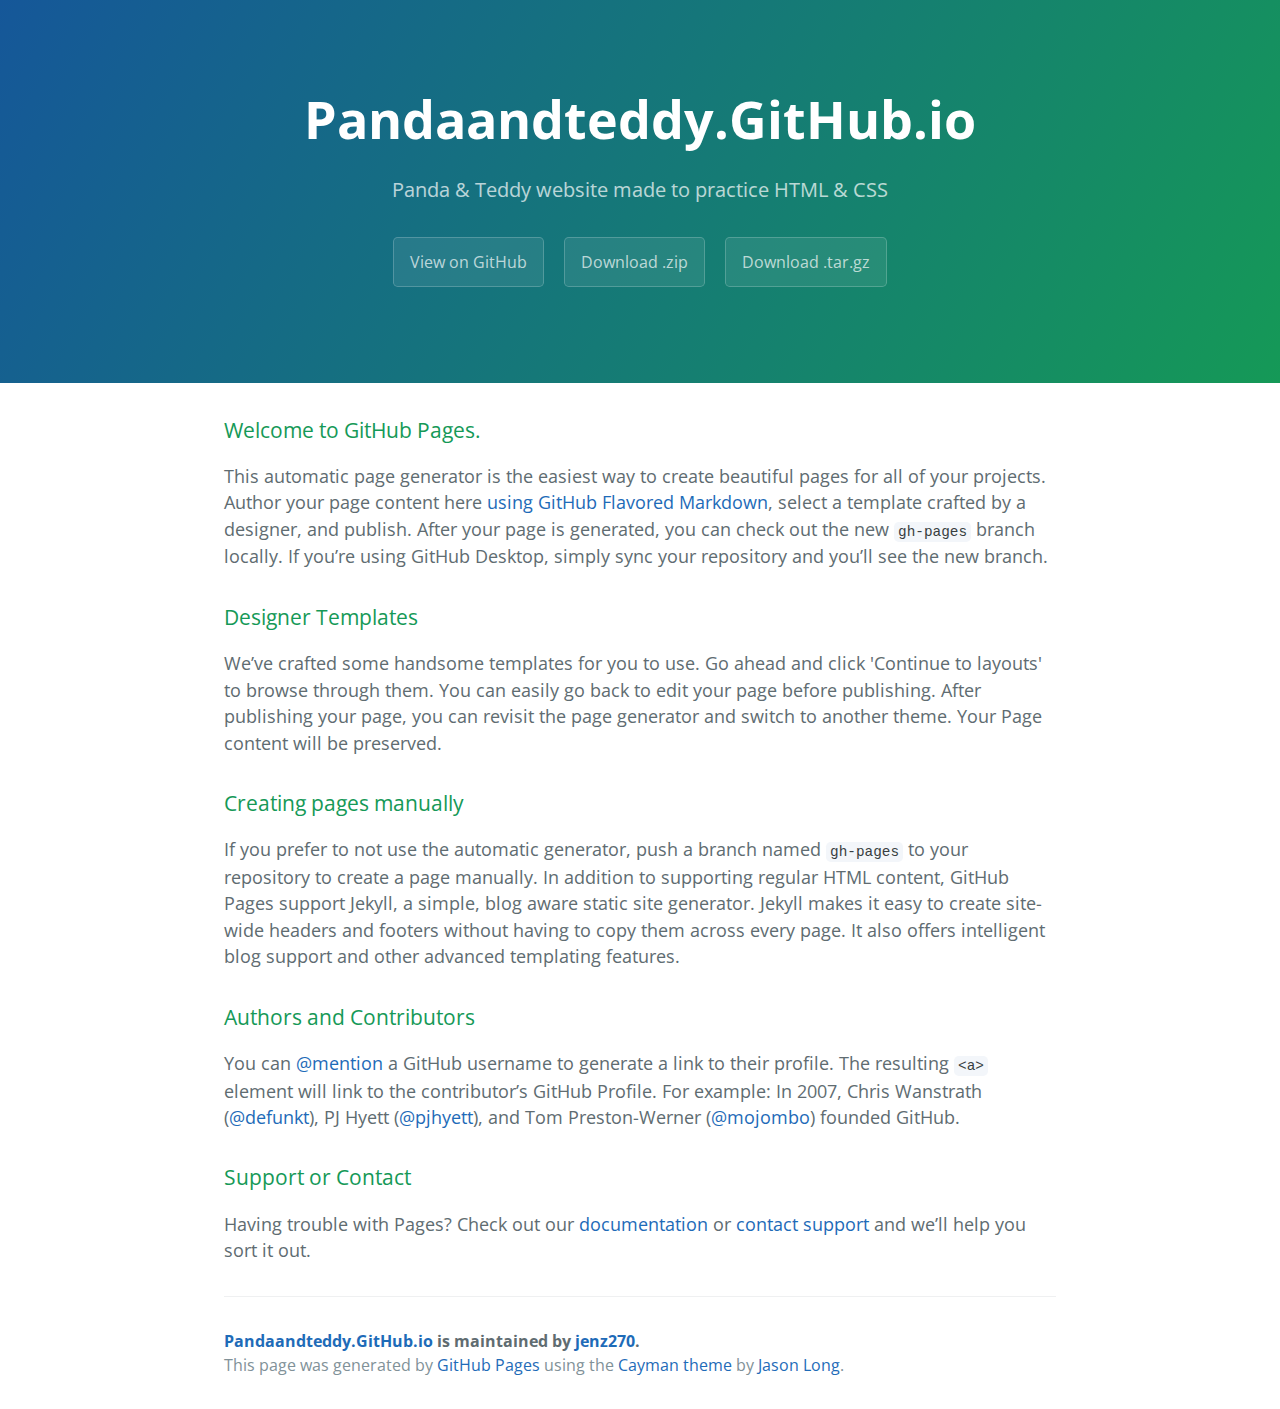
<file: index.html>
<!DOCTYPE html>
<html lang="en-us">
  <head>
    <meta charset="UTF-8">
    <title>Pandaandteddy.GitHub.io by jenz270</title>
    <meta name="viewport" content="width=device-width, initial-scale=1">
    <link rel="stylesheet" type="text/css" href="stylesheets/normalize.css" media="screen">
    <link href='https://fonts.googleapis.com/css?family=Open+Sans:400,700' rel='stylesheet' type='text/css'>
    <link rel="stylesheet" type="text/css" href="stylesheets/stylesheet.css" media="screen">
    <link rel="stylesheet" type="text/css" href="stylesheets/github-light.css" media="screen">
  </head>
  <body>
    <section class="page-header">
      <h1 class="project-name">Pandaandteddy.GitHub.io</h1>
      <h2 class="project-tagline"> Panda &amp; Teddy website made to practice HTML &amp; CSS</h2>
      <a href="https://github.com/jenz270/pandaandteddy.github.io" class="btn">View on GitHub</a>
      <a href="https://github.com/jenz270/pandaandteddy.github.io/zipball/master" class="btn">Download .zip</a>
      <a href="https://github.com/jenz270/pandaandteddy.github.io/tarball/master" class="btn">Download .tar.gz</a>
    </section>

    <section class="main-content">
      <h3>
<a id="welcome-to-github-pages" class="anchor" href="#welcome-to-github-pages" aria-hidden="true"><span class="octicon octicon-link"></span></a>Welcome to GitHub Pages.</h3>

<p>This automatic page generator is the easiest way to create beautiful pages for all of your projects. Author your page content here <a href="https://guides.github.com/features/mastering-markdown/">using GitHub Flavored Markdown</a>, select a template crafted by a designer, and publish. After your page is generated, you can check out the new <code>gh-pages</code> branch locally. If you’re using GitHub Desktop, simply sync your repository and you’ll see the new branch.</p>

<h3>
<a id="designer-templates" class="anchor" href="#designer-templates" aria-hidden="true"><span class="octicon octicon-link"></span></a>Designer Templates</h3>

<p>We’ve crafted some handsome templates for you to use. Go ahead and click 'Continue to layouts' to browse through them. You can easily go back to edit your page before publishing. After publishing your page, you can revisit the page generator and switch to another theme. Your Page content will be preserved.</p>

<h3>
<a id="creating-pages-manually" class="anchor" href="#creating-pages-manually" aria-hidden="true"><span class="octicon octicon-link"></span></a>Creating pages manually</h3>

<p>If you prefer to not use the automatic generator, push a branch named <code>gh-pages</code> to your repository to create a page manually. In addition to supporting regular HTML content, GitHub Pages support Jekyll, a simple, blog aware static site generator. Jekyll makes it easy to create site-wide headers and footers without having to copy them across every page. It also offers intelligent blog support and other advanced templating features.</p>

<h3>
<a id="authors-and-contributors" class="anchor" href="#authors-and-contributors" aria-hidden="true"><span class="octicon octicon-link"></span></a>Authors and Contributors</h3>

<p>You can <a href="https://github.com/blog/821" class="user-mention">@mention</a> a GitHub username to generate a link to their profile. The resulting <code>&lt;a&gt;</code> element will link to the contributor’s GitHub Profile. For example: In 2007, Chris Wanstrath (<a href="https://github.com/defunkt" class="user-mention">@defunkt</a>), PJ Hyett (<a href="https://github.com/pjhyett" class="user-mention">@pjhyett</a>), and Tom Preston-Werner (<a href="https://github.com/mojombo" class="user-mention">@mojombo</a>) founded GitHub.</p>

<h3>
<a id="support-or-contact" class="anchor" href="#support-or-contact" aria-hidden="true"><span class="octicon octicon-link"></span></a>Support or Contact</h3>

<p>Having trouble with Pages? Check out our <a href="https://help.github.com/pages">documentation</a> or <a href="https://github.com/contact">contact support</a> and we’ll help you sort it out.</p>

      <footer class="site-footer">
        <span class="site-footer-owner"><a href="https://github.com/jenz270/pandaandteddy.github.io">Pandaandteddy.GitHub.io</a> is maintained by <a href="https://github.com/jenz270">jenz270</a>.</span>

        <span class="site-footer-credits">This page was generated by <a href="https://pages.github.com">GitHub Pages</a> using the <a href="https://github.com/jasonlong/cayman-theme">Cayman theme</a> by <a href="https://twitter.com/jasonlong">Jason Long</a>.</span>
      </footer>

    </section>

  
  </body>
</html>
</file>
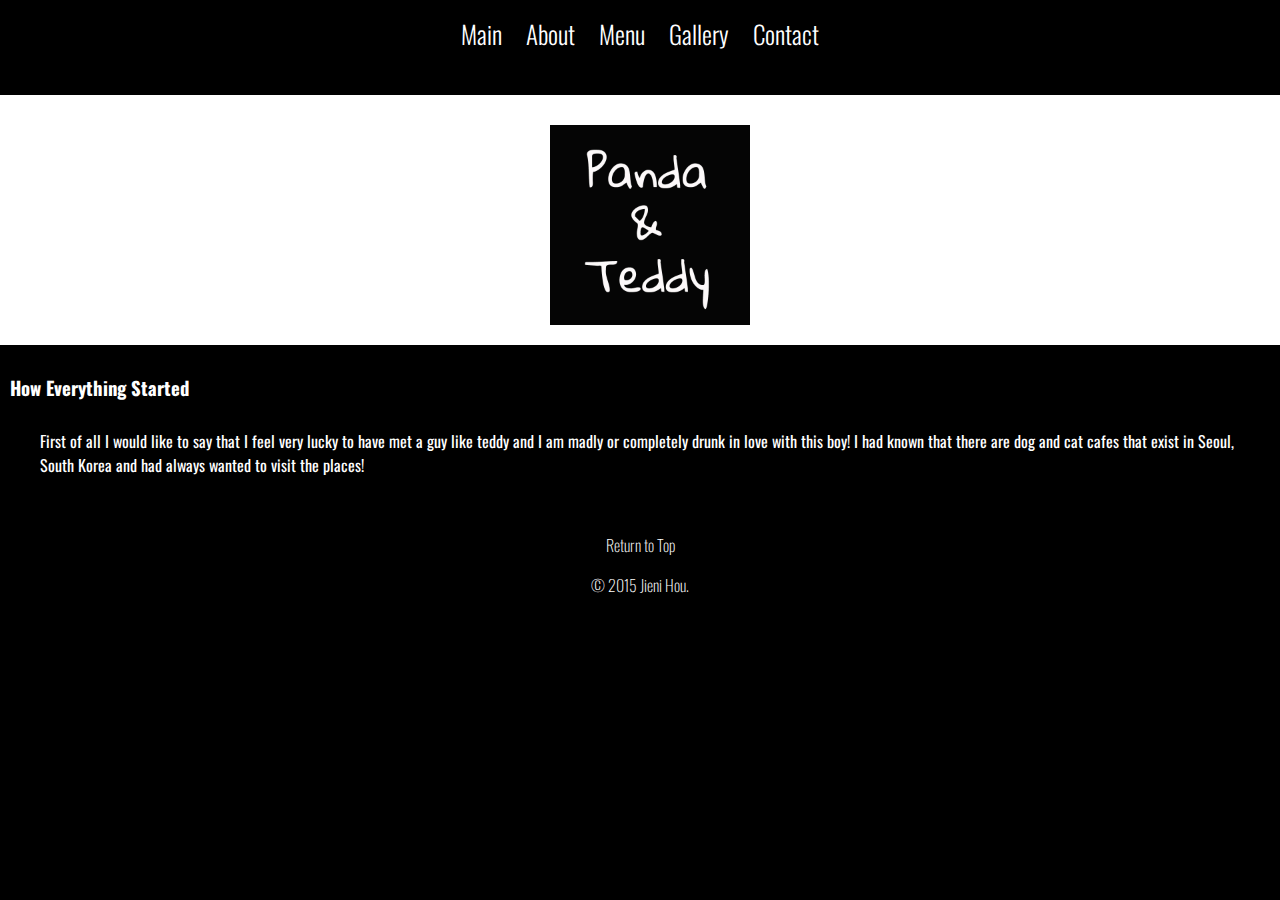
<file: about.html>
<!DOCTYPE>
<html>
	<head>
		<meta charset="utf-8">
		<title> Panda and Teddy | About </title>
		<link rel="stylesheet" href="css/normalize.css">
		<link href='http://fonts.googleapis.com/css?family=Oswald:300,700,400' rel='stylesheet' type='text/css'>
		<link rel="stylesheet" href="css/main.css">
	</head>
	<body>
		<header class="main-header">
			<nav>
				<ul>
					<li> <a href="index.html" class="selected"> Main </a></li>
					<li> <a href="about.html"> About </a></li>
					<li> <a href="menu.html"> Menu </a></li>
					<li> <a href="gallery.html"> Gallery </a></li>
					<li> <a href="contact.html"> Contact </a></li>
				</ul>
			</nav>
	    </header>
 
 		<div id="container">
			<img src="img/logo.jpg" alt="logo">
		</div>

		<div class="story">
			<h3> How Everything Started </h3>
		    <p> First of all I would like to say that I feel very lucky to have met a guy like teddy and I am madly or <a href="https://www.youtube.com/watch?v=p1JPKLa-Ofc">completely drunk </a> in love with this boy! I had known that there are dog and cat cafes that exist in Seoul, South Korea and had always wanted to visit the places! 
            </p>
        </div>

	    <div id="wrapper">
      		 <footer>
       			<p> <a href="#container"> Return to Top </a></p>
       			<p> &copy; 2015 Jieni Hou. </p>
      		</footer>
        </div>
	</body>
</html>
</file>
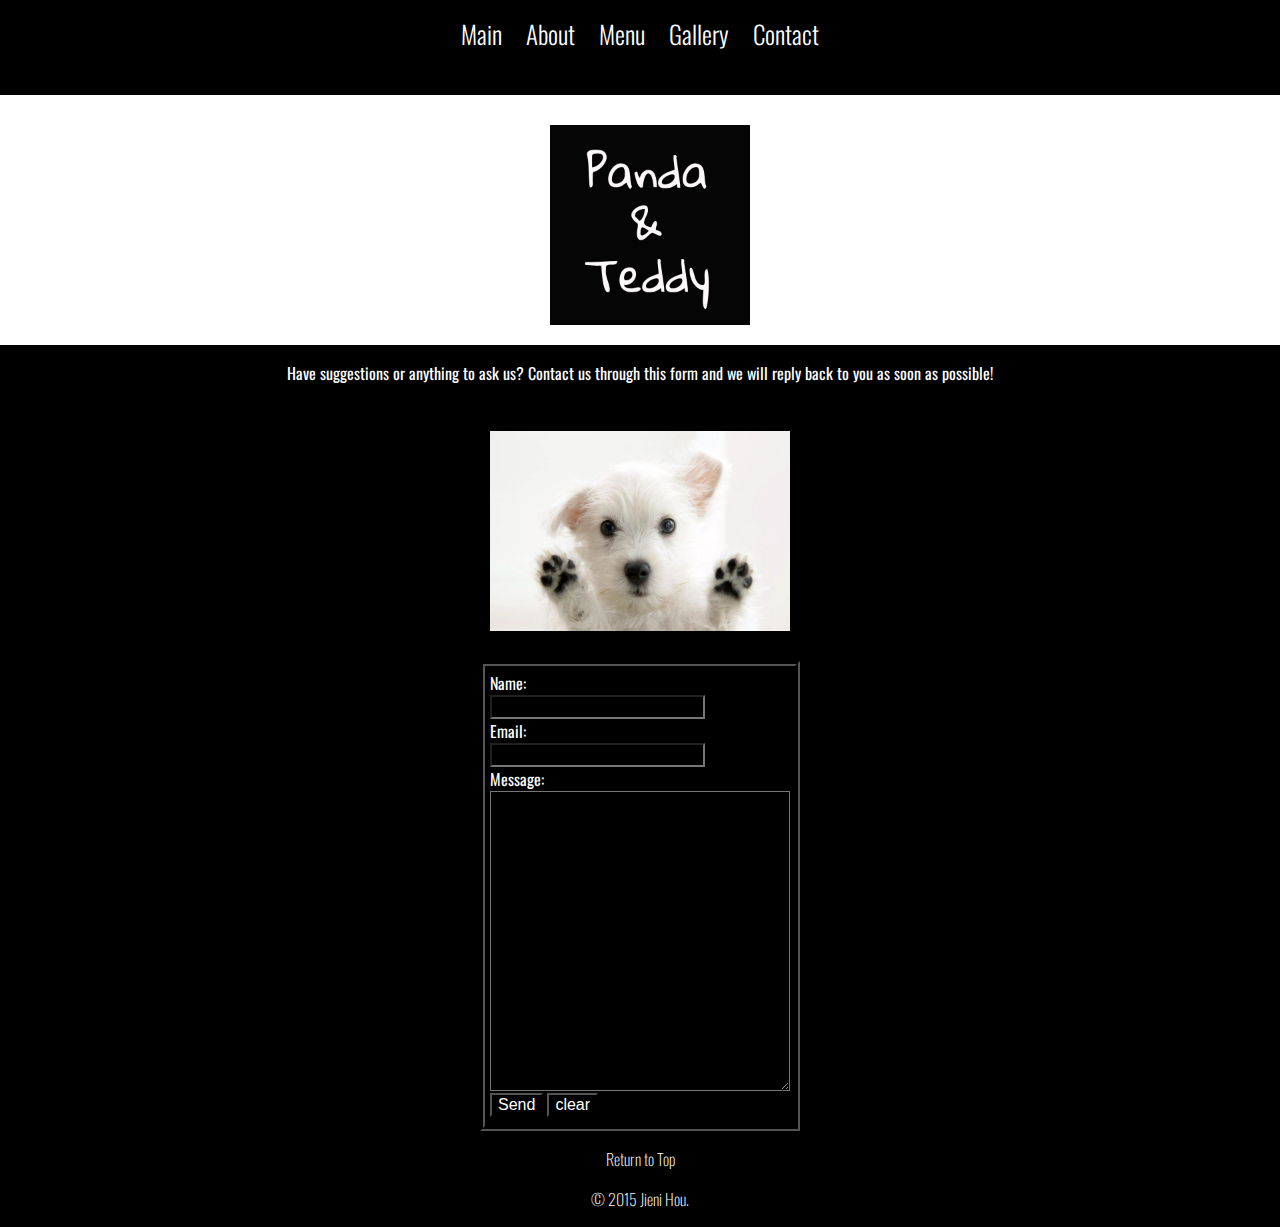
<file: contact.html>
<!DOCTYPE>
<html>
	<head>
		<meta charset="utf-8">
		<title> Panda and Teddy | Contact </title>
		<link rel="stylesheet" href="css/normalize.css">
		<link href='http://fonts.googleapis.com/css?family=Oswald:300,700,400' rel='stylesheet' type='text/css'>
		<link rel="stylesheet" href="css/main.css">
	</head>
	<body>
		<header class="main-header">
			<nav>
				<ul>
					<li> <a href="index.html" class="selected"> Main </a></li>
					<li> <a href="about.html"> About </a></li>
					<li> <a href="menu.html"> Menu </a></li>
					<li> <a href="gallery.html"> Gallery </a></li>
					<li> <a href="contact.html"> Contact </a></li>
				</ul>
			</nav>
	    </header>
 
 		<div id="container">
			<img src="img/logo.jpg" alt="logo">
		</div>
        
        <p> Have suggestions or anything to ask us? Contact us through this form and we will reply back to you as soon as possible! </p>

        <img src="img/contact.jpg" alt="white puppy" class="puppy">

        <div class="form">
		<form action="contact.php" method="post" name="my_form">
			Name:<br>
			<input type="text" name="cf_name"><br>
			Email:<br>
			<input type="text" name="cf_email"> <br>
			Message:<br>
			<textarea name="cf_message"> </textarea> <br>
		 <input type="submit" value="Send">
		 <input type="reset" value = "clear">
	    </form>
        </div>

	    <div id="wrapper">
      		 <footer>
       			<p> <a href="#container"> Return to Top </a></p>
       			<p> &copy; 2015 Jieni Hou. </p>
      		</footer>
        </div>
	</body>
</html>
</file>
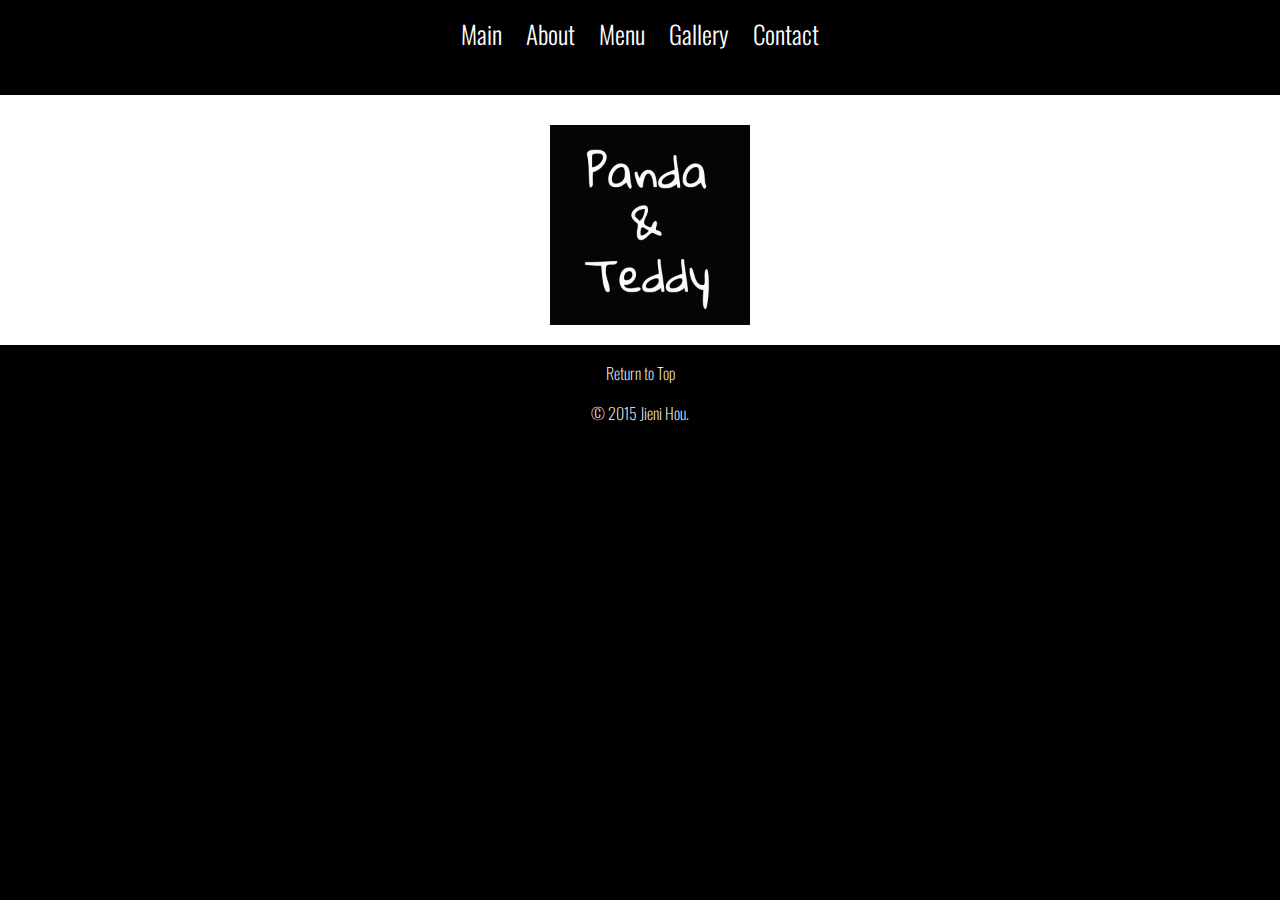
<file: gallery.html>
<!DOCTYPE>
<html>
	<head>
		<meta charset="utf-8">
		<title> Panda and Teddy | Gallery </title>
		<link rel="stylesheet" href="css/normalize.css">
		<link href='http://fonts.googleapis.com/css?family=Oswald:300,700,400' rel='stylesheet' type='text/css'>
		<link rel="stylesheet" href="css/main.css">
	</head>
	<body>
		<header class="main-header">
			<nav>
				<ul>
					<li> <a href="index.html" class="selected"> Main </a></li>
					<li> <a href="about.html"> About </a></li>
					<li> <a href="menu.html"> Menu </a></li>
					<li> <a href="gallery.html"> Gallery </a></li>
					<li> <a href="contact.html"> Contact </a></li>
				</ul>
			</nav>
	    </header>
 
 		<div id="container">
			<img src="img/logo.jpg" alt="logo">
		</div>

	    <div id="wrapper">
      		 <footer>
       			<p> <a href="#container"> Return to Top </a></p>
       			<p> &copy; 2015 Jieni Hou. </p>
      		</footer>
        </div>
	</body>
</html>
</file>
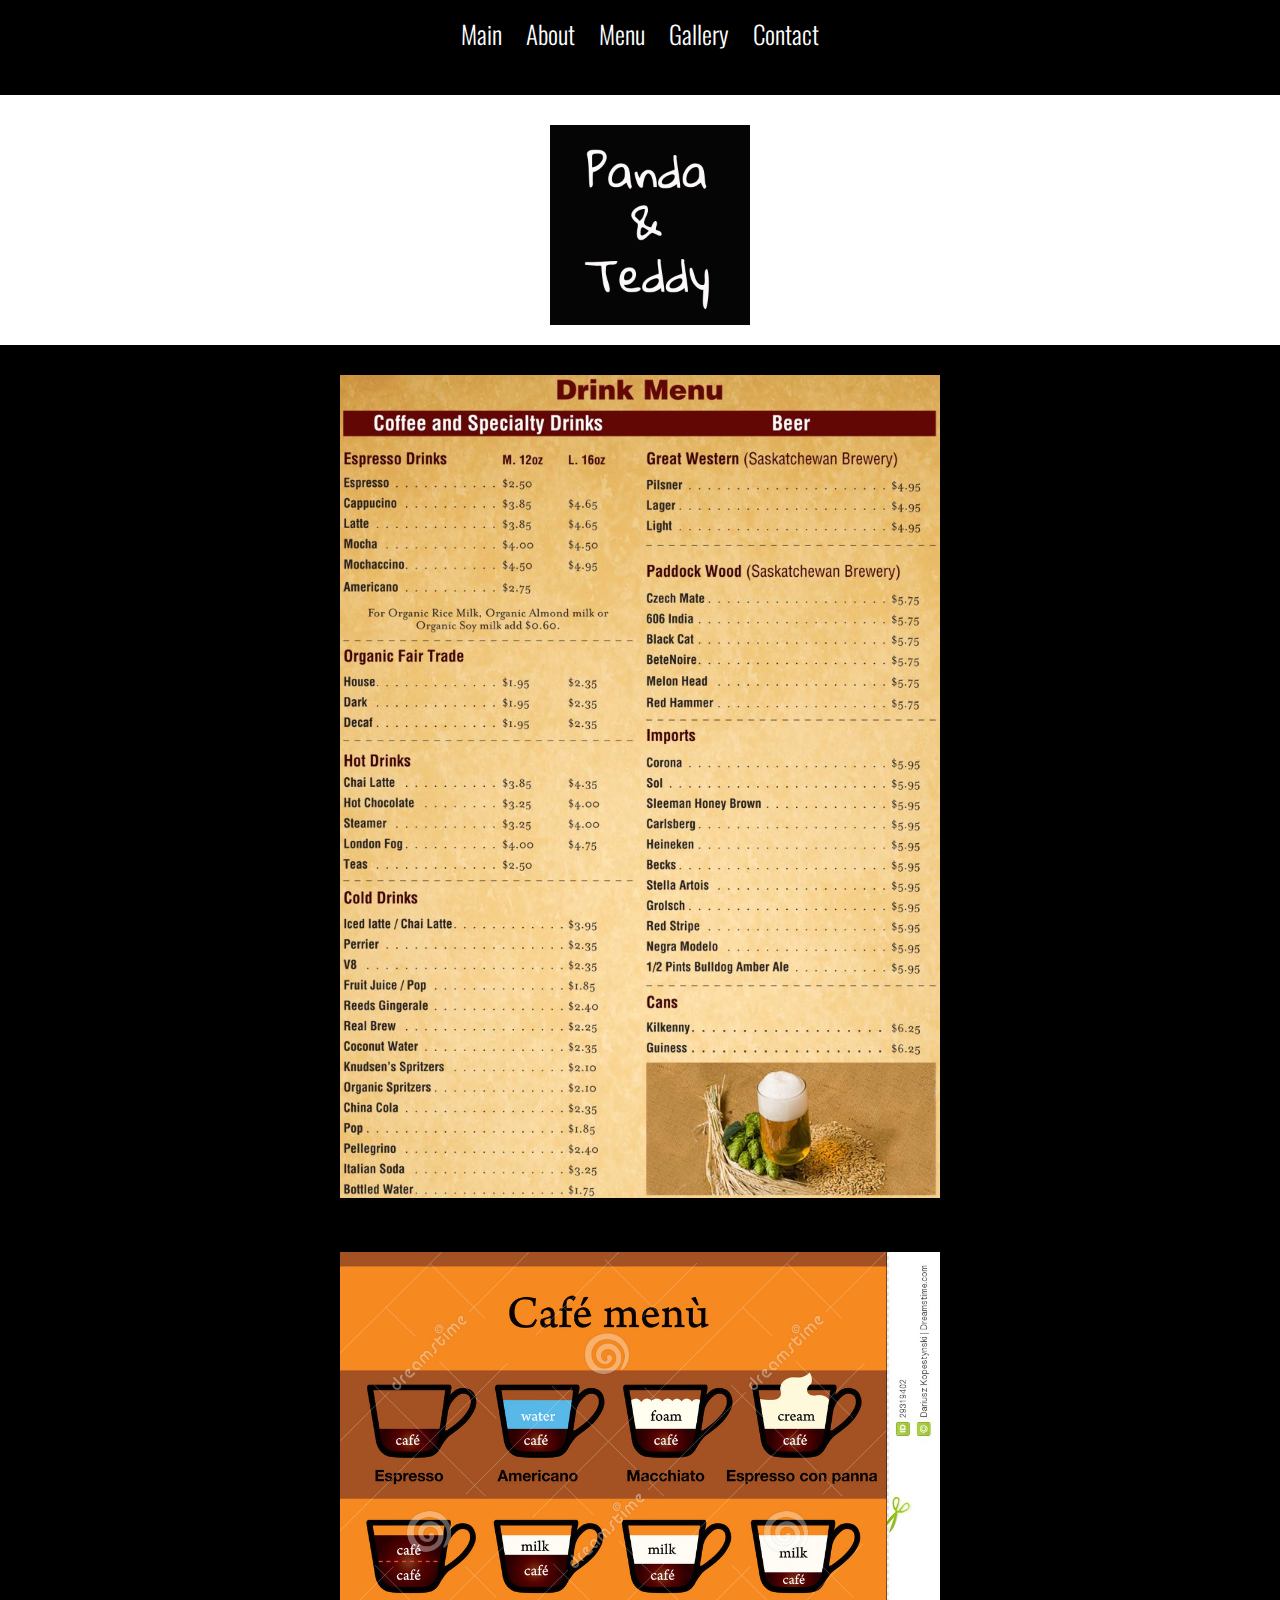
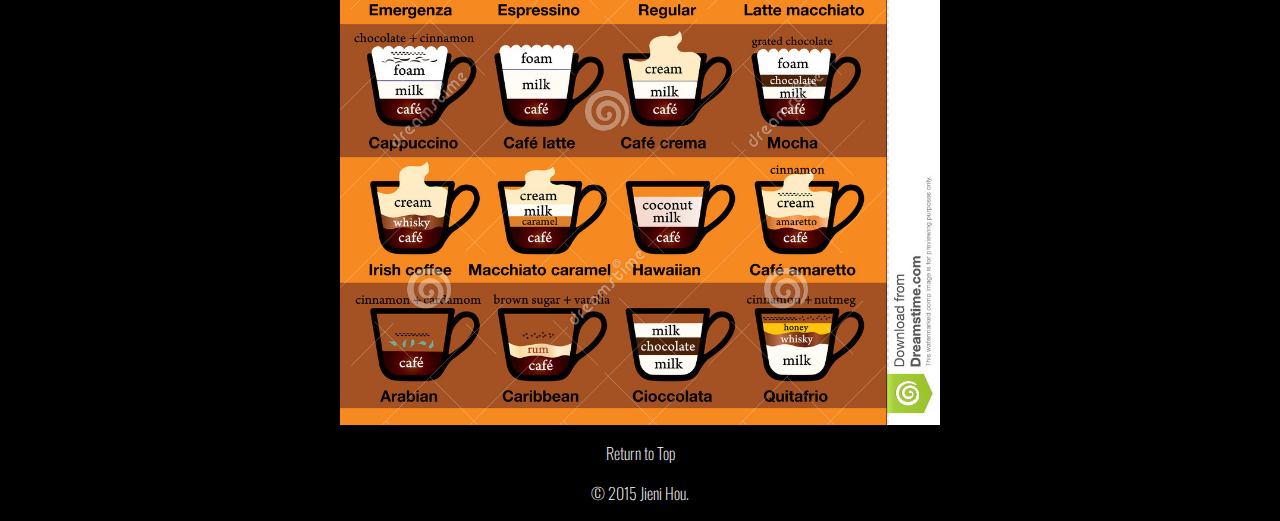
<file: menu.html>
<!DOCTYPE>
<html>
	<head>
		<meta charset="utf-8">
		<title> Panda and Teddy | Menu </title>
		<link rel="stylesheet" href="css/normalize.css">
		<link href='http://fonts.googleapis.com/css?family=Oswald:300,700,400' rel='stylesheet' type='text/css'>
		<link rel="stylesheet" href="css/main.css">
	</head>
	<body>
		<header class="main-header">
			<nav>
				<ul>
					<li> <a href="index.html" class="selected"> Main </a></li>
					<li> <a href="about.html"> About </a></li>
					<li> <a href="menu.html"> Menu </a></li>
					<li> <a href="gallery.html"> Gallery </a></li>
					<li> <a href="contact.html"> Contact </a></li>
				</ul>
			</nav>
	    </header>
 
 		<div id="container">
			<img src="img/logo.jpg" alt="logo">
		</div>

		<img src="img/gallery/Drinks.jpg" alt="drinks" class= "menu"> <br>
		<img src="img/gallery/instructions.jpg" alt="instructions" class= "menu">
        
	    <div id="wrapper">
      		 <footer>
      		 	<p> <a href="#container"> Return to Top </a></p>
       			<p> &copy; 2015 Jieni Hou. </p>
      		</footer>
        </div>
	</body>
</html>
</file>
<file: stylesheets/stylesheet.css>
* {
  box-sizing: border-box; }

body {
  padding: 0;
  margin: 0;
  font-family: "Open Sans", "Helvetica Neue", Helvetica, Arial, sans-serif;
  font-size: 16px;
  line-height: 1.5;
  color: #606c71; }

a {
  color: #1e6bb8;
  text-decoration: none; }
  a:hover {
    text-decoration: underline; }

.btn {
  display: inline-block;
  margin-bottom: 1rem;
  color: rgba(255, 255, 255, 0.7);
  background-color: rgba(255, 255, 255, 0.08);
  border-color: rgba(255, 255, 255, 0.2);
  border-style: solid;
  border-width: 1px;
  border-radius: 0.3rem;
  transition: color 0.2s, background-color 0.2s, border-color 0.2s; }
  .btn + .btn {
    margin-left: 1rem; }

.btn:hover {
  color: rgba(255, 255, 255, 0.8);
  text-decoration: none;
  background-color: rgba(255, 255, 255, 0.2);
  border-color: rgba(255, 255, 255, 0.3); }

@media screen and (min-width: 64em) {
  .btn {
    padding: 0.75rem 1rem; } }

@media screen and (min-width: 42em) and (max-width: 64em) {
  .btn {
    padding: 0.6rem 0.9rem;
    font-size: 0.9rem; } }

@media screen and (max-width: 42em) {
  .btn {
    display: block;
    width: 100%;
    padding: 0.75rem;
    font-size: 0.9rem; }
    .btn + .btn {
      margin-top: 1rem;
      margin-left: 0; } }

.page-header {
  color: #fff;
  text-align: center;
  background-color: #159957;
  background-image: linear-gradient(120deg, #155799, #159957); }

@media screen and (min-width: 64em) {
  .page-header {
    padding: 5rem 6rem; } }

@media screen and (min-width: 42em) and (max-width: 64em) {
  .page-header {
    padding: 3rem 4rem; } }

@media screen and (max-width: 42em) {
  .page-header {
    padding: 2rem 1rem; } }

.project-name {
  margin-top: 0;
  margin-bottom: 0.1rem; }

@media screen and (min-width: 64em) {
  .project-name {
    font-size: 3.25rem; } }

@media screen and (min-width: 42em) and (max-width: 64em) {
  .project-name {
    font-size: 2.25rem; } }

@media screen and (max-width: 42em) {
  .project-name {
    font-size: 1.75rem; } }

.project-tagline {
  margin-bottom: 2rem;
  font-weight: normal;
  opacity: 0.7; }

@media screen and (min-width: 64em) {
  .project-tagline {
    font-size: 1.25rem; } }

@media screen and (min-width: 42em) and (max-width: 64em) {
  .project-tagline {
    font-size: 1.15rem; } }

@media screen and (max-width: 42em) {
  .project-tagline {
    font-size: 1rem; } }

.main-content :first-child {
  margin-top: 0; }
.main-content img {
  max-width: 100%; }
.main-content h1, .main-content h2, .main-content h3, .main-content h4, .main-content h5, .main-content h6 {
  margin-top: 2rem;
  margin-bottom: 1rem;
  font-weight: normal;
  color: #159957; }
.main-content p {
  margin-bottom: 1em; }
.main-content code {
  padding: 2px 4px;
  font-family: Consolas, "Liberation Mono", Menlo, Courier, monospace;
  font-size: 0.9rem;
  color: #383e41;
  background-color: #f3f6fa;
  border-radius: 0.3rem; }
.main-content pre {
  padding: 0.8rem;
  margin-top: 0;
  margin-bottom: 1rem;
  font: 1rem Consolas, "Liberation Mono", Menlo, Courier, monospace;
  color: #567482;
  word-wrap: normal;
  background-color: #f3f6fa;
  border: solid 1px #dce6f0;
  border-radius: 0.3rem; }
  .main-content pre > code {
    padding: 0;
    margin: 0;
    font-size: 0.9rem;
    color: #567482;
    word-break: normal;
    white-space: pre;
    background: transparent;
    border: 0; }
.main-content .highlight {
  margin-bottom: 1rem; }
  .main-content .highlight pre {
    margin-bottom: 0;
    word-break: normal; }
.main-content .highlight pre, .main-content pre {
  padding: 0.8rem;
  overflow: auto;
  font-size: 0.9rem;
  line-height: 1.45;
  border-radius: 0.3rem; }
.main-content pre code, .main-content pre tt {
  display: inline;
  max-width: initial;
  padding: 0;
  margin: 0;
  overflow: initial;
  line-height: inherit;
  word-wrap: normal;
  background-color: transparent;
  border: 0; }
  .main-content pre code:before, .main-content pre code:after, .main-content pre tt:before, .main-content pre tt:after {
    content: normal; }
.main-content ul, .main-content ol {
  margin-top: 0; }
.main-content blockquote {
  padding: 0 1rem;
  margin-left: 0;
  color: #819198;
  border-left: 0.3rem solid #dce6f0; }
  .main-content blockquote > :first-child {
    margin-top: 0; }
  .main-content blockquote > :last-child {
    margin-bottom: 0; }
.main-content table {
  display: block;
  width: 100%;
  overflow: auto;
  word-break: normal;
  word-break: keep-all; }
  .main-content table th {
    font-weight: bold; }
  .main-content table th, .main-content table td {
    padding: 0.5rem 1rem;
    border: 1px solid #e9ebec; }
.main-content dl {
  padding: 0; }
  .main-content dl dt {
    padding: 0;
    margin-top: 1rem;
    font-size: 1rem;
    font-weight: bold; }
  .main-content dl dd {
    padding: 0;
    margin-bottom: 1rem; }
.main-content hr {
  height: 2px;
  padding: 0;
  margin: 1rem 0;
  background-color: #eff0f1;
  border: 0; }

@media screen and (min-width: 64em) {
  .main-content {
    max-width: 64rem;
    padding: 2rem 6rem;
    margin: 0 auto;
    font-size: 1.1rem; } }

@media screen and (min-width: 42em) and (max-width: 64em) {
  .main-content {
    padding: 2rem 4rem;
    font-size: 1.1rem; } }

@media screen and (max-width: 42em) {
  .main-content {
    padding: 2rem 1rem;
    font-size: 1rem; } }

.site-footer {
  padding-top: 2rem;
  margin-top: 2rem;
  border-top: solid 1px #eff0f1; }

.site-footer-owner {
  display: block;
  font-weight: bold; }

.site-footer-credits {
  color: #819198; }

@media screen and (min-width: 64em) {
  .site-footer {
    font-size: 1rem; } }

@media screen and (min-width: 42em) and (max-width: 64em) {
  .site-footer {
    font-size: 1rem; } }

@media screen and (max-width: 42em) {
  .site-footer {
    font-size: 0.9rem; } }
</file>
<file: stylesheets/github-light.css>
/*
   Copyright 2014 GitHub Inc.

   Licensed under the Apache License, Version 2.0 (the "License");
   you may not use this file except in compliance with the License.
   You may obtain a copy of the License at

       http://www.apache.org/licenses/LICENSE-2.0

   Unless required by applicable law or agreed to in writing, software
   distributed under the License is distributed on an "AS IS" BASIS,
   WITHOUT WARRANTIES OR CONDITIONS OF ANY KIND, either express or implied.
   See the License for the specific language governing permissions and
   limitations under the License.

*/

.pl-c /* comment */ {
  color: #969896;
}

.pl-c1      /* constant, markup.raw, meta.diff.header, meta.module-reference, meta.property-name, support, support.constant, support.variable, variable.other.constant */,
.pl-s .pl-v /* string variable */ {
  color: #0086b3;
}

.pl-e  /* entity */,
.pl-en /* entity.name */ {
  color: #795da3;
}

.pl-s .pl-s1 /* string source */,
.pl-smi      /* storage.modifier.import, storage.modifier.package, storage.type.java, variable.other, variable.parameter.function */ {
  color: #333;
}

.pl-ent /* entity.name.tag */ {
  color: #63a35c;
}

.pl-k /* keyword, storage, storage.type */ {
  color: #a71d5d;
}

.pl-pds              /* punctuation.definition.string, string.regexp.character-class */,
.pl-s                /* string */,
.pl-s .pl-pse .pl-s1 /* string punctuation.section.embedded source */,
.pl-sr               /* string.regexp */,
.pl-sr .pl-cce       /* string.regexp constant.character.escape */,
.pl-sr .pl-sra       /* string.regexp string.regexp.arbitrary-repitition */,
.pl-sr .pl-sre       /* string.regexp source.ruby.embedded */ {
  color: #183691;
}

.pl-v /* variable */ {
  color: #ed6a43;
}

.pl-id /* invalid.deprecated */ {
  color: #b52a1d;
}

.pl-ii /* invalid.illegal */ {
  background-color: #b52a1d;
  color: #f8f8f8;
}

.pl-sr .pl-cce /* string.regexp constant.character.escape */ {
  color: #63a35c;
  font-weight: bold;
}

.pl-ml /* markup.list */ {
  color: #693a17;
}

.pl-mh        /* markup.heading */,
.pl-mh .pl-en /* markup.heading entity.name */,
.pl-ms        /* meta.separator */ {
  color: #1d3e81;
  font-weight: bold;
}

.pl-mq /* markup.quote */ {
  color: #008080;
}

.pl-mi /* markup.italic */ {
  color: #333;
  font-style: italic;
}

.pl-mb /* markup.bold */ {
  color: #333;
  font-weight: bold;
}

.pl-md /* markup.deleted, meta.diff.header.from-file */ {
  background-color: #ffecec;
  color: #bd2c00;
}

.pl-mi1 /* markup.inserted, meta.diff.header.to-file */ {
  background-color: #eaffea;
  color: #55a532;
}

.pl-mdr /* meta.diff.range */ {
  color: #795da3;
  font-weight: bold;
}

.pl-mo /* meta.output */ {
  color: #1d3e81;
}
</file>
<file: css/main.css>
/*************************
GENERAL
*************************/
*{
	background: black;
	color:white;
}
/* need better formating for the black background 
    currently twitter and facebook picture is not visible */
p{
	text-align: center;
}

body{
	font-family: 'Oswald', sans-serif;
}

a{
	text-decoration: none;
}

a:hover{
	color:pink;
	background: url("paw.png");
}


img{
	max-width: 100%;
}


/*************************
HEADER
*************************/

.main-header{
	height: 90px;
	float: left;
	margin: 0 0 30px 0;
	padding: 5px 0 0 0;
	width: 100%;
}

/***********************
NAVIGATION
***********************/
nav{
	text-align: center;
	padding: 10px 0;
}

nav ul{
	list-style: none;
	margin: 0 10px;
	padding: 0;
	position: relative;
}

nav li{
	display: inline-block;
}

nav a{
	color: white;
	text-decoration: none;
	font-weight:300;
	font-size: 25px;
	padding: 15px 10px;
}


/***********************
NAVIGATION: Sub-Menu
***********************/

nav ul ul{
	display: none;
}

nav ul li:hover > ul{
	display: block;
}

nav ul:after{
 content:" ";
 clear: both;
 display:block;
}

nav ul li:hover a{
	color:pink;
}

/**********************
LOGO
**********************/
#container{
	background-color: white;
	width: 100%;
}

#container img{
	width: 200px;
	height: 200px;
	margin: 0px 550px 20px 550px;
}

/**********************
FOOTER
**********************/

#wrapper h3,h5{
	text-align: center;
    text-decoration: underline;
}

#wrapper p{
	font-weight: lighter;
}

/***********************
PAGE: MAIN
***********************/
.homemenu{ 
    text-align: center;
}

.homemenu ul{
	list-style: none;
}

.homemenu li{
	padding-bottom: 22px;
}

#mainintro{
	font-size: 50px;
}

.homemenu img[src$=".jpg"]{
	width:218px;
	height: 300px
}


/***********************
PAGE: ABOUT
***********************/

.story{
	text-align: left;
}

.story h3{
	padding: 10px;
}

.story p{
	text-align: left;
	padding: 0 40px 40px;
}




/***********************
PAGE: MENU
***********************/

.menu{
	padding-top: 30px;
	width: 600px;
	margin: 0 auto;
	display: block;
}




/***********************
PAGE: GALLERY
***********************/







/***********************
PAGE: CONTACT
***********************/
form {
border: 5px groove #000000;
padding: 5px;
width: 300px;
height: 450px;
margin: 0 auto;
}

textarea{
	width: 300px;
	height: 300px;
}

.puppy{
margin: 0 auto;
display: block;
width:300px;
height: 200px;
padding: 30px;
}
</file>
